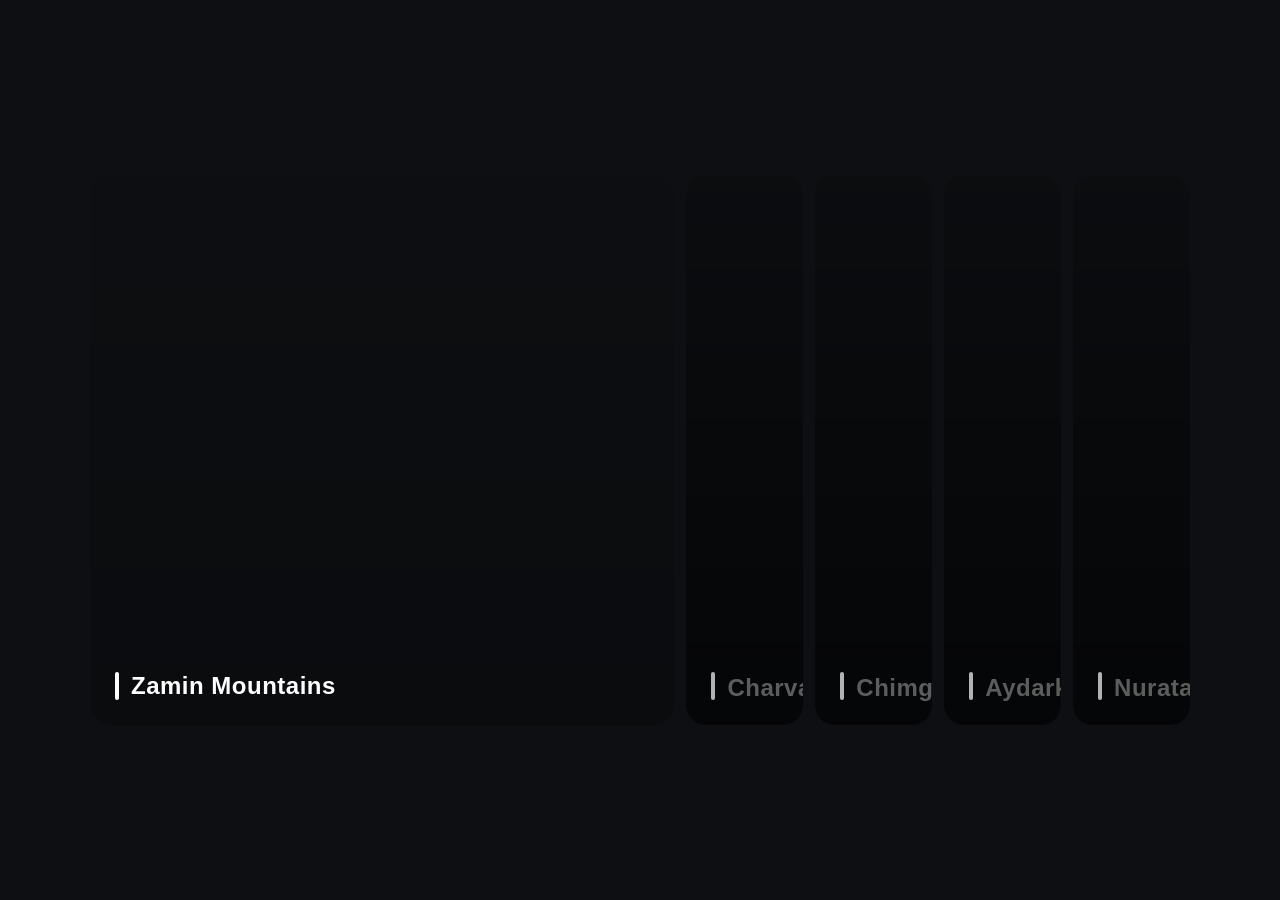
<file: index.html>
<!doctype html>
<html lang="uz">
  <head>
    <meta charset="UTF-8" />
    <meta name="viewport" content="width=device-width, initial-scale=1.0" />
    <title>O'zbekistonning Go'zal Go'shalari</title>

    <link rel="stylesheet" href="style.css" />
  </head>
  <body>
    <div class="gallery-container" id="gallery"></div>

    <script src="script.js"></script>
  </body>
</html>
</file>
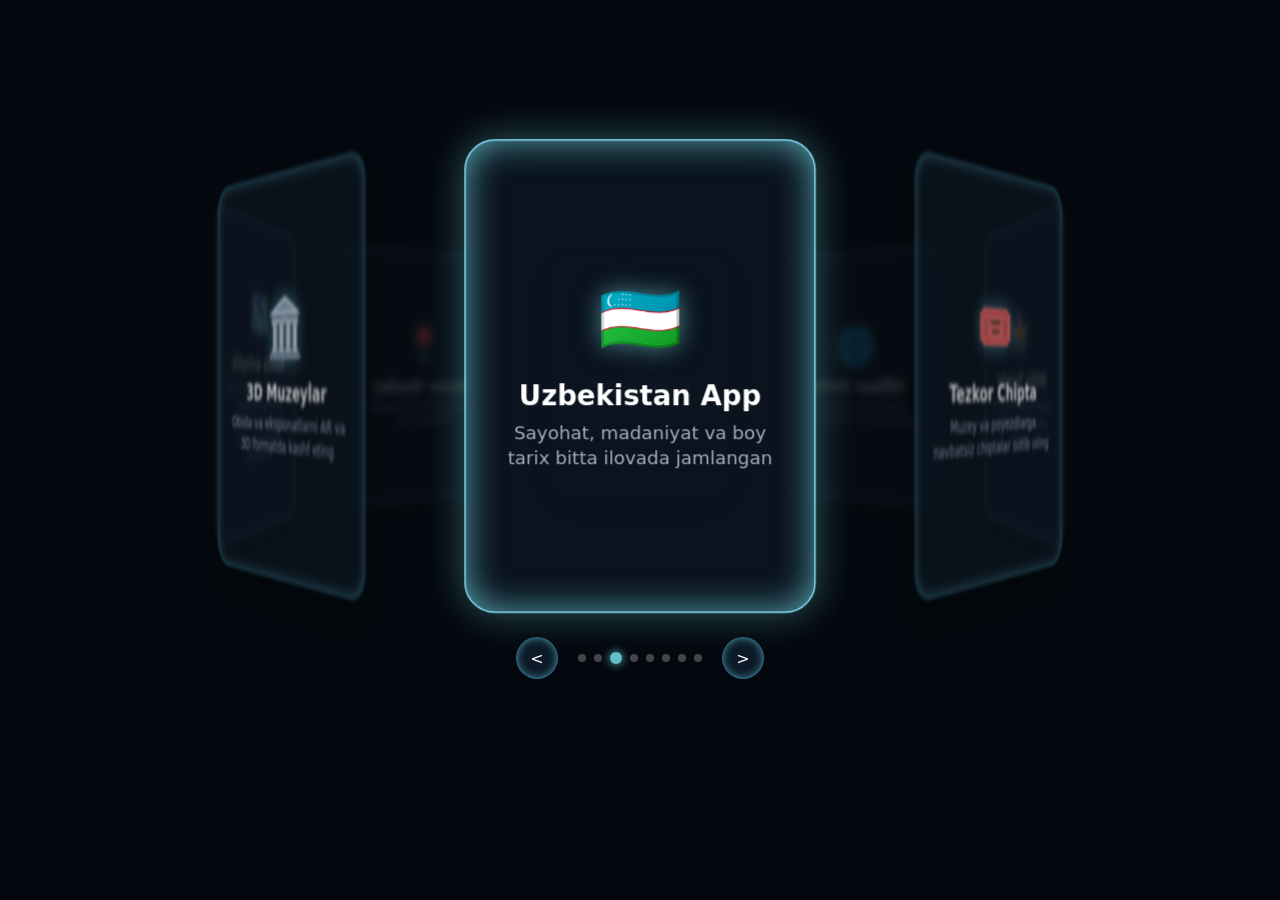
<file: Loyiha uchun namuna/index.html>
<!doctype html>
<html lang="uz">
  <head>
    <meta charset="UTF-8" />
    <meta
      name="viewport"
      content="width=device-width, initial-scale=1.0, maximum-scale=1.0, user-scalable=no"
    />
    <title>Uzbekistan App - Interactive Advertisement 3D</title>
    <link rel="stylesheet" href="style.css" />
  </head>
  <body>
    <div class="app-promo-container">
      <div class="carousel-stage" id="carouselStage">
        <div class="carousel-ring" id="carouselRing">
          <div class="card" data-index="0">
            <div class="card-inner">
              <div class="card-icon">🗺️</div>
              <h3>Asosiy qulaylik</h3>
              <p>
                Sizqayerga boryapsiz? Va siz borayotgan joy aslida borishingizga
                arziydimi? Degan savollar sizni qiynamaydi!
              </p>
            </div>
          </div>

          <div class="card" data-index="1">
            <div class="card-inner">
              <div class="card-icon">🏛️</div>
              <h3>3D Muzeylar</h3>
              <p>Obida va eksponatlarni AR va 3D formatda kashf eting</p>
            </div>
          </div>

          <div class="card" data-index="2">
            <div class="card-inner">
              <div class="card-icon">🇺🇿</div>
              <h3>Uzbekistan App</h3>
              <p>Sayohat, madaniyat va boy tarix bitta ilovada jamlangan</p>
            </div>
          </div>

          <div class="card" data-index="3">
            <div class="card-inner">
              <div class="card-icon">🎟️</div>
              <h3>Tezkor Chipta</h3>
              <p>Muzey va poyezdlarga navbatsiz chiptalar sotib oling</p>
            </div>
          </div>

          <div class="card" data-index="4">
            <div class="card-inner">
              <div class="card-icon">🍲</div>
              <h3>Milliy Taomlar</h3>
              <p>Har bir hududning eng sara oshxonalari va mashhur taomlari</p>
            </div>
          </div>

          <div class="card" data-index="5">
            <div class="card-inner">
              <div class="card-icon">🌐</div>
              <h3>Offlayn Xarita</h3>
              <p>Internetsiz ham barcha marshrutlar siz bilan har doim</p>
            </div>
          </div>

          <div class="card" data-index="6">
            <div class="card-inner">
              <div class="card-icon">🎧</div>
              <h3>Audio Sayohat</h3>
              <p>Ko'p tilli audio gidlar va jonli afsonalarni tinglang</p>
            </div>
          </div>

          <div class="card" data-index="7">
            <div class="card-inner">
              <div class="card-icon">📍</div>
              <h3>Tayyor Yandex</h3>
              <p>Eng tez yandex xizmatidan foydalaning!</p>
            </div>
          </div>
        </div>
      </div>

      <div class="controls">
        <button class="nav-btn" id="prevBtn" aria-label="Previous">&lt;</button>
        <div class="dots" id="dots"></div>
        <button class="nav-btn" id="nextBtn" aria-label="Next">&gt;</button>
      </div>
    </div>

    <script src="script.js"></script>
  </body>
</html>
</file>
<file: style.css>
/* Global Stillar */
* {
  box-sizing: border-box;
  margin: 0;
  padding: 0;
}

body {
  background-color: #0d0f12;
  font-family: "Segoe UI", Tahoma, Geneva, Verdana, sans-serif;
  min-height: 100vh;
  display: flex;
  justify-content: center;
  align-items: center;
  padding: 20px;
}

.gallery-container {
  display: flex;
  gap: 12px;
  width: 100%;
  max-width: 1100px;
  height: 550px;
}

/* Karta stili - Standart holatda OQ-QORA (Black & White) */
.card {
  position: relative;
  flex: 1;
  border-radius: 20px;
  overflow: hidden;
  cursor: pointer;
  background-size: cover;
  background-position: center;

  /* Rang va kenglik silliq o'zgarishi uchun transition */
  transition:
    flex 0.6s cubic-bezier(0.25, 1, 0.5, 1),
    filter 0.6s ease;

  /* Faol bo'lmagan kartalarni to'liq oq-qora qilish */
  filter: grayscale(100%) brightness(0.7);
}

/* Qorong'u qatlam (Overlay) */
.card::before {
  content: "";
  position: absolute;
  inset: 0;
  background: linear-gradient(
    180deg,
    rgba(0, 0, 0, 0.2) 0%,
    rgba(0, 0, 0, 0.85) 100%
  );
  opacity: 0.75;
  transition: opacity 0.5s ease;
}

/* Faol (kengaygan) karta - O'Z RANGIGA QAYTADI */
.card.active {
  flex: 5;
  /* Rangni asl holiga qaytarish */
  filter: grayscale(0%) brightness(1);
}

.card.active::before {
  opacity: 0.25; /* Rasm yanada yorqinroq va tiniq ko'rinishi uchun */
}

/* Karta ichidagi matn va chiziq */
.card-content {
  position: absolute;
  bottom: 25px;
  left: 25px;
  right: 25px;
  display: flex;
  align-items: center;
  gap: 12px;
  z-index: 2;
  color: #ffffff;
  white-space: nowrap;
}

.indicator-line {
  width: 4px;
  height: 28px;
  background-color: #ffffff;
  border-radius: 2px;
  flex-shrink: 0;
}

.card-title {
  font-size: 24px;
  font-weight: 700;
  letter-spacing: 0.5px;
  opacity: 0.5;
  transform: translateY(2px);
  transition:
    opacity 0.4s ease,
    transform 0.4s ease;
}

.card.active .card-title {
  opacity: 1;
  transform: translateY(0);
}

/* Mobil qurilmalar uchun moslashuvchanlik */
@media (max-width: 768px) {
  .gallery-container {
    flex-direction: column;
    height: 700px;
  }

  .indicator-line {
    height: 20px;
  }

  .card-title {
    font-size: 18px;
  }
}
</file>
<file: Loyiha uchun namuna/style.css>
:root {
  --primary-glow: #64bec8;
  --border-color: rgba(75, 204, 255, 0.45);
  --bg-dark: #04080e;
  --card-bg: rgba(12, 22, 34, 0.85);
}

* {
  box-sizing: border-box;
  margin: 0;
  padding: 0;
  font-family:
    "Segoe UI",
    system-ui,
    -apple-system,
    sans-serif;
  -webkit-tap-highlight-color: transparent;
}

body {
  background-color: var(--bg-dark);
  height: 100vh;
  height: 100dvh;
  width: 100vw;
  display: flex;
  justify-content: center;
  align-items: center;
  overflow: hidden;
  color: #ffffff;
}

.app-promo-container {
  width: 100%;
  height: 100%;
  display: flex;
  flex-direction: column;
  justify-content: center; /* Kontent markazda ixcham turadi */
  align-items: center;
  gap: clamp(20px, 4vh, 40px); /* Karta va tugmalar orasidagi xavfsiz masofa */
  padding: 20px 10px;
}

/* 3D Stage - Karta o'lchamlari ancha ixcham va kichiklashtirildi */
.carousel-stage {
  width: clamp(190px, 18vw, 230px);
  height: clamp(260px, 40vh, 310px);
  perspective: 1100px;
  position: relative;
  cursor: grab;
}

.carousel-stage:active {
  cursor: grabbing;
}

.carousel-ring {
  width: 100%;
  height: 100%;
  position: absolute;
  transform-style: preserve-3d;
  transition: transform 0.8s cubic-bezier(0.25, 1, 0.3, 1);
}

.carousel-ring.dragging {
  transition: none !important;
}

/* Card Container */
.card {
  position: absolute;
  width: 100%;
  height: 100%;
  left: 0;
  top: 0;
  perspective: 1000px;
  transition:
    opacity 0.6s ease,
    filter 0.6s ease;
  user-select: none;
}

/* Card Inner Frame */
.card-inner {
  width: 100%;
  height: 100%;
  background: var(--card-bg);
  border: 1.5px solid var(--border-color);
  backdrop-filter: blur(20px);
  -webkit-backdrop-filter: blur(20px);
  border-radius: 20px;
  padding: clamp(14px, 2.5vw, 20px);
  display: flex;
  flex-direction: column;
  justify-content: center;
  align-items: center;
  text-align: center;
  box-shadow:
    inset 0 0 15px -5px var(--primary-glow),
    0 12px 30px rgba(0, 0, 0, 0.7);
  transform-style: preserve-3d;
  transition:
    border-color 0.4s ease,
    box-shadow 0.4s ease,
    transform 0.8s cubic-bezier(0.34, 1.4, 0.64, 1);
}

/* FAQAT boundary (0 -> N yoki N -> 0) o'tishlarida 360 Spin effekti */
.card.spin-360 .card-inner {
  animation: fullSpin 0.85s cubic-bezier(0.34, 1.3, 0.64, 1) forwards;
}

@keyframes fullSpin {
  0% {
    transform: rotateY(0deg);
  }
  100% {
    transform: rotateY(360deg);
  }
}

.card-icon {
  font-size: clamp(34px, 5vw, 44px);
  margin-bottom: clamp(10px, 1.5vh, 14px);
  filter: drop-shadow(0 0 8px rgba(115, 200, 209, 0.6));
}

.card h3 {
  font-size: clamp(15px, 2.5vw, 18px);
  font-weight: 700;
  margin-bottom: 6px;
  color: #ffffff;
}

.card p {
  font-size: clamp(10px, 1.8vw, 12px);
  color: #a0aec0;
  line-height: 1.4;
}

/* Active Highlight */
.card.active .card-inner {
  border-color: #8be5ff;
  box-shadow:
    inset 0 0 25px -2px var(--primary-glow),
    0 0 25px rgba(100, 190, 200, 0.45);
}

/* Controls va Dots - Mustaqil va Pastda chiroyli turishi uchun */
.controls {
  display: flex;
  align-items: center;
  gap: clamp(12px, 3vw, 20px);
  z-index: 20;
  margin-top: 70px; /* Kartaga tegmasligi uchun masofa */
}

.nav-btn {
  width: clamp(36px, 6vw, 42px);
  height: clamp(36px, 6vw, 42px);
  border-radius: 50%;
  background: rgba(15, 30, 45, 0.85);
  border: 1px solid var(--border-color);
  backdrop-filter: blur(15px);
  color: #ffffff;
  font-size: 16px;
  cursor: pointer;
  display: flex;
  justify-content: center;
  align-items: center;
  box-shadow: inset 0 0 10px -2px var(--primary-glow);
  transition: all 0.3s ease;
}

.nav-btn:hover {
  background: rgba(100, 190, 200, 0.25);
  transform: scale(1.08);
}

.nav-btn:active {
  transform: scale(0.92);
}

.dots {
  display: flex;
  align-items: center;
  gap: clamp(6px, 1.5vw, 8px);
}

.dot {
  width: clamp(6px, 1.5vw, 8px);
  height: clamp(6px, 1.5vw, 8px);
  background-color: rgba(255, 255, 255, 0.25);
  border-radius: 50%;
  cursor: pointer;
  transition: all 0.3s ease;
}

.dot.active {
  width: clamp(10px, 2vw, 12px);
  height: clamp(10px, 2vw, 12px);
  background-color: var(--primary-glow);
  box-shadow: 0 0 10px var(--primary-glow);
}

@media (max-width: 480px) {
  .carousel-stage {
    width: 200px;
    height: 270px;
  }
}
</file>
